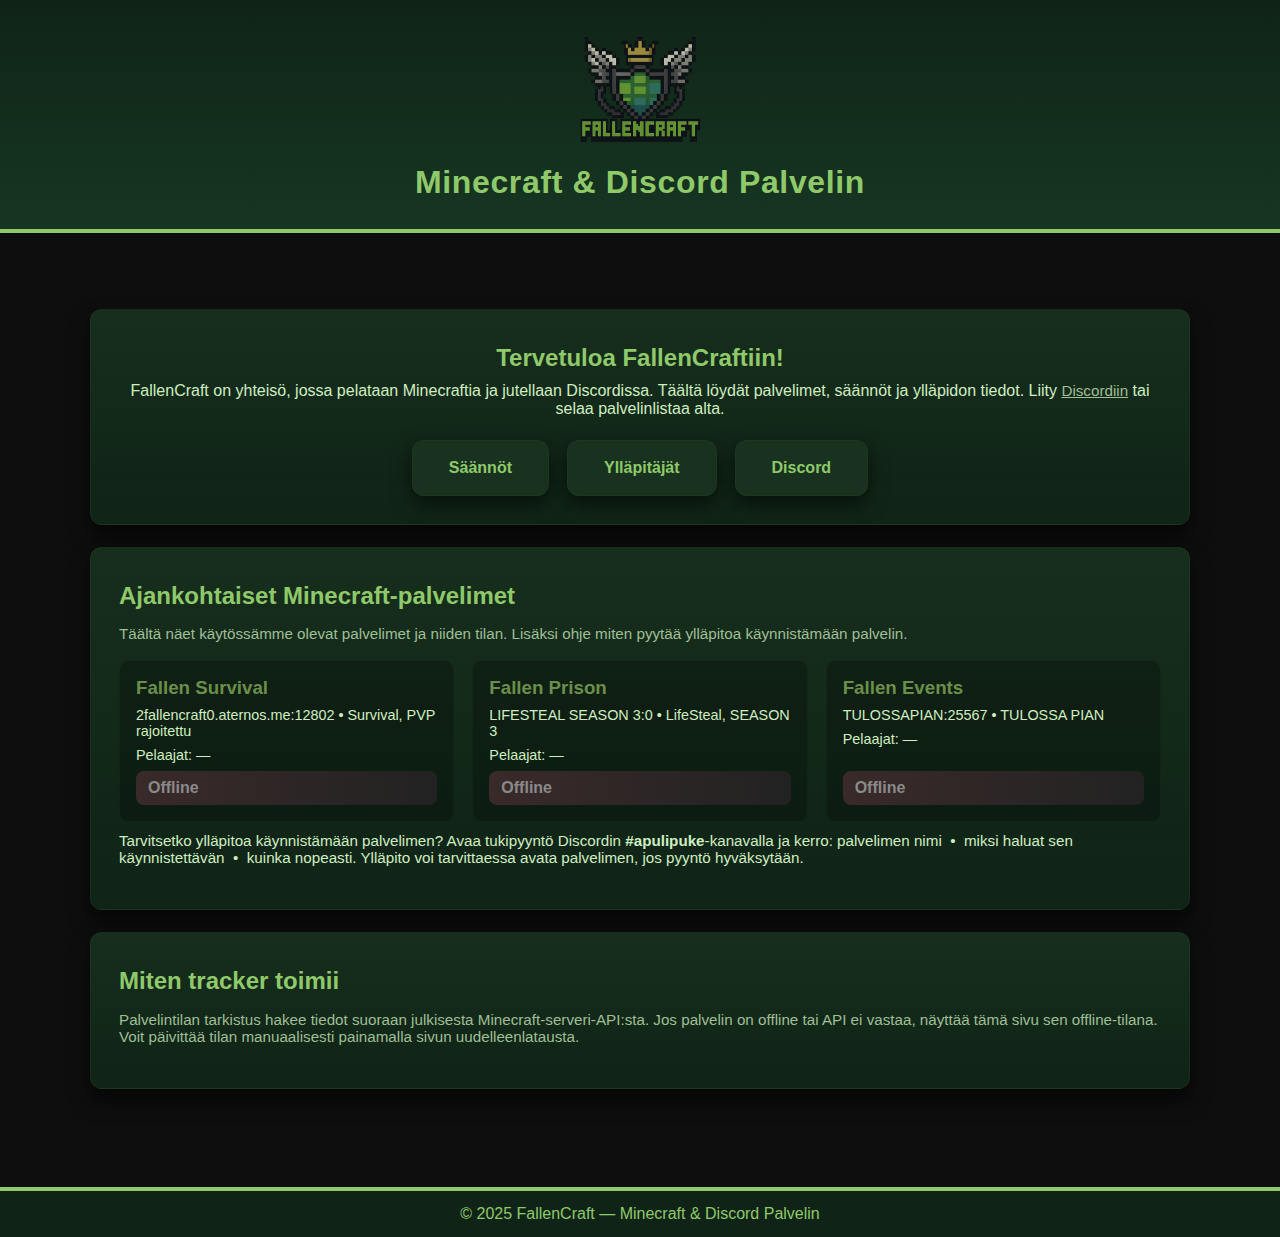
<file: index.html>
<!doctype html>
<html lang="fi">
<head>
<meta charset="utf-8" />
<meta name="viewport" content="width=device-width,initial-scale=1" />
<title>FallenCraft — Minecraft & Discord Palvelin</title>
<style>
  :root{
    --bg-dark:#0f2417; /* header dark */
    --panel-dark:#0e0e0e; /* main bg */
    --accent:#8fc96a; /* light green */
    --accent-dark:#6b8f4a;
    --card:#18321f; /* card bg */
    --muted:#bfe7a8;
    --shadow: 0 12px 20px rgba(0,0,0,0.6);
    font-family: "Segoe UI", Roboto, "Helvetica Neue", Arial, sans-serif;
  }
  html,body{height:100%;margin:0;background:var(--panel-dark);color:var(--muted);}
  header{
    background:linear-gradient(180deg, var(--bg-dark) 0%, #163622 100%);
    border-bottom:4px solid var(--accent);
    padding:28px 16px;
    text-align:center;
  }
  .logo {
    width:128px;
    height:128px;
    margin:0 auto 8px;
    background-image: url('images/fallencraftlogo.png');
    background-size:contain;
    background-repeat:no-repeat;
    background-position:center;
  }
  header h1{
    margin:6px 0 0;
    color:var(--accent);
    font-weight:700;
    font-size:2rem;
    letter-spacing:0.02em;
  }
  nav{
    display:flex;
    justify-content:center;
    gap:28px;
    padding:12px 0;
    background:transparent;
  }
  nav a{
    color:var(--accent);
    text-decoration:none;
    padding:8px 12px;
    border-radius:6px;
    transition:all .15s ease;
  }
  nav a:hover{
    background:rgba(143,201,106,0.06);
    box-shadow:inset 0 0 12px rgba(0,0,0,.6);
  }
  main{
    max-width:1100px;
    margin:36px auto;
    padding:40px 28px;
    background:transparent;
  }
  .card{
    background:linear-gradient(180deg, rgba(24,50,31,0.9), rgba(16,40,24,0.85));
    border-radius:12px;
    padding:28px;
    border:1px solid rgba(143,201,106,0.06);
    box-shadow:var(--shadow);
    margin-bottom:22px;
  }
  .center{text-align:center}
  h2{
    color:var(--accent);
    margin:6px 0 10px;
  }
  p.lead{
    color:#cfeec0;
    margin:0 0 22px;
  }
  .links{
    display:flex;
    justify-content:center;
    gap:18px;
    margin-top:18px;
  }
  .btn{
    display:inline-block;
    padding:18px 36px;
    border-radius:12px;
    background:var(--card);
    color:var(--accent);
    text-decoration:none;
    font-weight:600;
    box-shadow:0 8px 20px rgba(0,0,0,.6);
    border:1px solid rgba(143,201,106,0.04);
  }
  .servers-grid{
    display:grid;
    grid-template-columns:repeat(auto-fit,minmax(260px,1fr));
    gap:18px;
    margin-top:18px;
  }
  .server{
    background:rgba(0,0,0,0.25);
    padding:16px;
    border-radius:10px;
    border:1px solid rgba(143,201,106,0.04);
    display:flex;
    flex-direction:column;
    gap:8px;
    min-height:120px;
  }
  .server h3{
    margin:0;
    color:var(--accent-dark);
  }
  .meta{
    font-size:0.9rem;
    color:#cfeec0;
  }
  .status{
    margin-top:auto;
    font-weight:700;
    padding:8px 12px;
    border-radius:8px;
    display:inline-block;
  }
  .online{
    background:linear-gradient(90deg,#1b5d2b,#3ba14a);
    color:#072109;
  }
  .offline{
    background:linear-gradient(90deg,#3a2a2a,#222);
    color:#8a8a8a;
  }
  footer{
    border-top:4px solid var(--accent);
    padding:14px 0;
    text-align:center;
    margin-top:36px;
    background:var(--bg-dark);
    color:var(--accent);
    position:relative;
  }
  .small{
    font-size:0.9rem;
    color:#bfe7a8;
  }
  .muted{
    color:#9fbf95;
    font-size:0.95rem;
  }
  .help-note{
    margin-top:10px;
    font-size:0.95rem;
    color:#cfeec0;
  }
  /* responsive */
  @media (max-width:640px){
    header h1{font-size:1.4rem;}
    .btn{padding:12px 18px;}
    .logo{width:88px;height:88px;}
  }
</style>
</head>
<body>
<header>
  <div class="logo" aria-hidden="true"></div>
  <h1>Minecraft & Discord Palvelin</h1>
</header>

<main>
  <section class="card center" id="intro">
    <h2>Tervetuloa FallenCraftiin!</h2>
    <p class="lead">FallenCraft on yhteisö, jossa pelataan Minecraftia ja jutellaan Discordissa. Täältä löydät palvelimet, säännöt ja ylläpidon tiedot. Liity <a href="discord.html" class="muted">Discordiin</a> tai selaa palvelinlistaa alta.</p>

    <div class="links">
      <a class="btn" href="rules.html">Säännöt</a>
      <a class="btn" href="staff.html">Ylläpitäjät</a>
      <a class="btn" href="discord.html">Discord</a>
    </div>
  </section>

  <section class="card" id="servers">
    <h2>Ajankohtaiset Minecraft-palvelimet</h2>
    <p class="muted">Täältä näet käytössämme olevat palvelimet ja niiden tilan. Lisäksi ohje miten pyytää ylläpitoa käynnistämään palvelin.</p>

    <div class="servers-grid" id="serversGrid">
      <!-- Serverit generoidaan JS:llä -->
      <div class="server">
        <h3>esimerkki.fallen.fi</h3>
        <div class="meta">Mode: Survival • Portti: 25565</div>
        <div class="meta">Pelaajat: —</div>
        <div class="status offline">Tarkistetaan...</div>
      </div>
    </div>

    <p class="help-note">Tarvitsetko ylläpitoa käynnistämään palvelimen? Avaa tukipyyntö Discordin <strong>#apulipuke</strong>-kanavalla ja kerro:
      palvelimen nimi &nbsp;•&nbsp; miksi haluat sen käynnistettävän &nbsp;•&nbsp; kuinka nopeasti. Ylläpito voi tarvittaessa avata palvelimen, jos pyyntö hyväksytään.</p>
  </section>

  <section class="card" id="howto">
    <h2>Miten tracker toimii</h2>
    <p class="muted">Palvelintilan tarkistus hakee tiedot suoraan julkisesta Minecraft-serveri-API:sta. Jos palvelin on offline tai API ei vastaa, näyttää tämä sivu sen offline-tilana. Voit päivittää tilan manuaalisesti painamalla sivun uudelleenlatausta.</p>
  </section>
</main>

<footer>
  <div>© 2025 FallenCraft — Minecraft & Discord Palvelin</div>
</footer>

<script>
const SERVER_LIST = [
  { name: "Fallen Survival", host: "2fallencraft0.aternos.me", port: 12802, note: "Survival, PVP rajoitettu" },
  { name: "Fallen Prison", host: "LIFESTEAL SEASON 3", port: 00000, note: "LifeSteal, SEASON 3" },
  { name: "Fallen Events", host: "TULOSSAPIAN", port: 25567, note: "TULOSSA PIAN" }
];

// Tilalukko estämään päällekkäiset päivitykset
let isRefreshing = false;

function makeServerCard(srv){
  const wrap = document.createElement('div');
  wrap.className = 'server';
  wrap.innerHTML = `
    <h3>${escapeHtml(srv.name)}</h3>
    <div class="meta">${escapeHtml(srv.host)}:${escapeHtml(srv.port)} • ${escapeHtml(srv.note || '')}</div>
    <div class="meta players">Pelaajat: <span class="playersCount">-</span></div>
    <div class="status statusTag offline">Tarkistetaan...</div>
  `;
  return wrap;
}

// Escape HTML safe text for insertion
function escapeHtml(text){
  return String(text).replace(/[&<>"']/g, function(m){
    return {
      '&':'&amp;',
      '<':'&lt;',
      '>':'&gt;',
      '"':'&quot;',
      "'":'&#39;'
    }[m];
  });
}

async function fetchServerStatus(host, port){
  try {
    // API kutsu
    const url = `https://api.mcsrvstat.us/2/${host}:${port}`;
    const res = await fetch(url);
    if(!res.ok) throw new Error('HTTP error ' + res.status);
    const data = await res.json();
    return data;
  } catch(e) {
    return null;
  }
}

async function refreshServers(){
  if(isRefreshing) return;
  isRefreshing = true;

  const container = document.getElementById('serversGrid');
  container.innerHTML = ''; // Tyhjennä aiemmat

  for(const srv of SERVER_LIST){
    const card = makeServerCard(srv);
    container.appendChild(card);

    // Haetaan tila
    const statusDiv = card.querySelector('.statusTag');
    const playersSpan = card.querySelector('.playersCount');

    if(srv.note === "TULOSSAPIAN"){
      // Jos palvelin on tulossa pian, näytetään aina offline-teksti
      statusDiv.textContent = "Tulossa pian";
      statusDiv.className = "status offline";
      playersSpan.textContent = "—";
      continue;
    }

    const data = await fetchServerStatus(srv.host, srv.port);

    if(data && data.online){
      statusDiv.textContent = "Online";
      statusDiv.className = "status online";
      playersSpan.textContent = `${data.players.online} / ${data.players.max}`;
    } else {
      statusDiv.textContent = "Offline";
      statusDiv.className = "status offline";
      playersSpan.textContent = "—";
    }
  }

  isRefreshing = false;
}

// Automaattinen päivitys 5 minuutin välein
refreshServers();
setInterval(refreshServers, 5 * 60 * 1000);
</script>
</body>
</html>
</file>
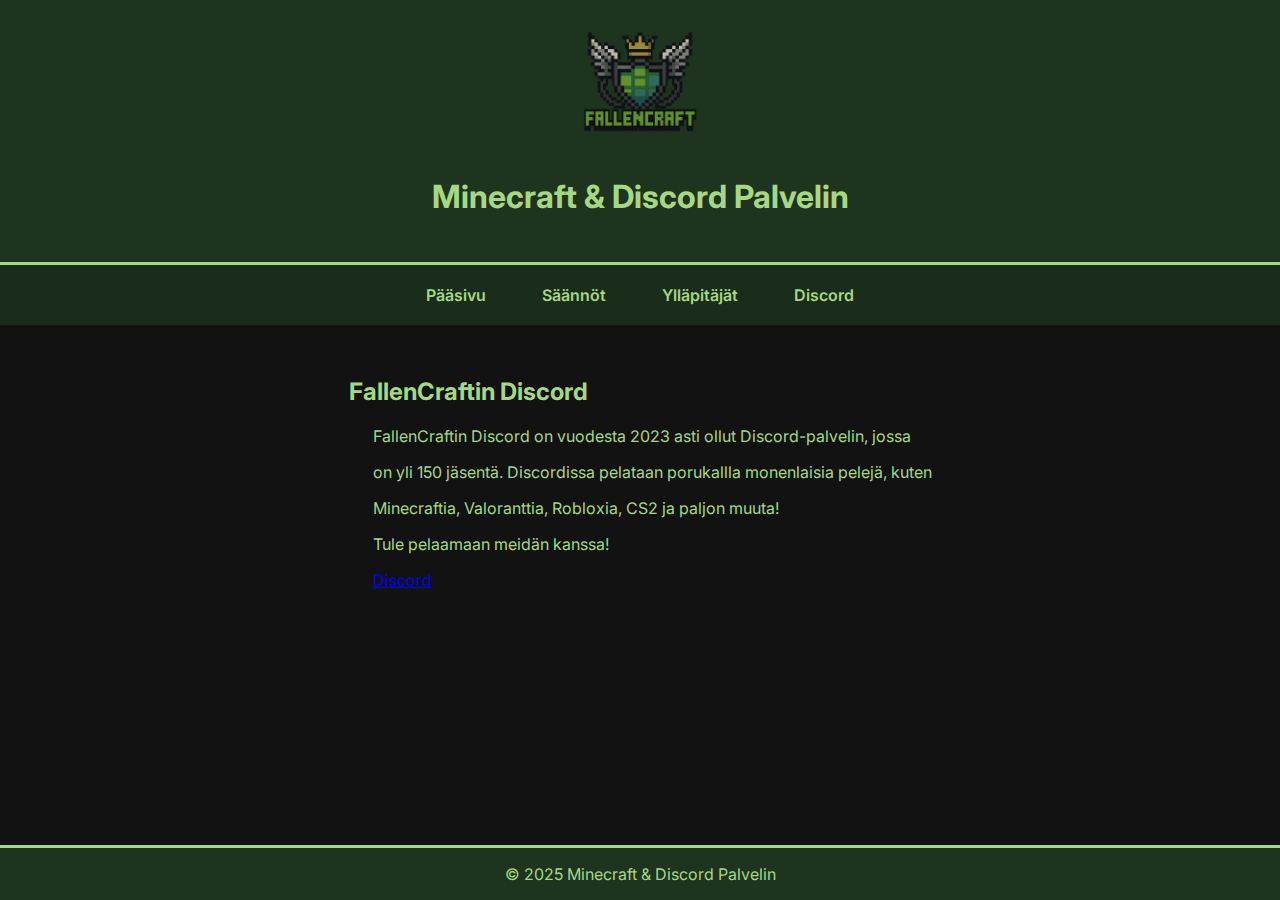
<file: discord.html>
<!DOCTYPE html>
<html lang="fi">
<head>
<meta charset="UTF-8" />
<title>Säännöt – Minecraft & Discord Palvelin</title>
<style>
  /* Sama CSS kuin index.html:ssä */
  @import url('https://fonts.googleapis.com/css2?family=Inter&display=swap');

  body {
    margin: 0;
    font-family: 'Inter', sans-serif;
    background-color: #121212;
    color: #a6d785;
    min-height: 100vh;
    display: flex;
    flex-direction: column;
  }

  header {
    background-color: #1f341f;
    padding: 1.5rem 2rem;
    text-align: center;
    border-bottom: 3px solid #a6d785;
  }

  header img {
    height: 120px;
    margin-bottom: 0.5rem;
  }

  nav {
    background-color: #1a2c1a;
    padding: 0.75rem 0;
    display: flex;
    justify-content: center;
    gap: 1.5rem;
  }

  nav a {
    color: #a6d785;
    text-decoration: none;
    font-weight: 600;
    padding: 0.5rem 1rem;
    border-radius: 5px;
    transition: background-color 0.3s ease;
  }

  nav a:hover {
    background-color: #a6d785;
    color: #121212;
  }

  main {
    flex-grow: 1;
    padding: 2rem;
    max-width: 900px;
    margin: 0 auto;
  }

  footer {
    text-align: center;
    padding: 1rem 2rem;
    background-color: #1f341f;
    color: #a6d785;
    border-top: 3px solid #a6d785;
  }

  h1, h2 {
    color: #a6d785;
  }

  ul {
    list-style-type: disc;
    padding-left: 1.5rem;
  }

</style>
</head>
<body>
  <header>
    <img src="images/fallencraftlogo.png" alt="Palvelimen logo" />
    <h1>Minecraft & Discord Palvelin</h1>
  </header>

  <nav>
    <a href="index.html">Pääsivu</a>
    <a href="rules.html">Säännöt</a>
    <a href="staff.html">Ylläpitäjät</a>
    <a href="https://discord.gg/rrr5ZZqaBk">Discord</a>
  </nav>

  <main>
    <h2>FallenCraftin Discord</h2>
    <ul>
      <p>FallenCraftin Discord on vuodesta 2023 asti ollut Discord-palvelin, jossa</p>
      <p>on yli 150 jäsentä. Discordissa pelataan porukallla monenlaisia pelejä, kuten</p>
      <p>Minecraftia, Valoranttia, Robloxia, CS2 ja paljon muuta!</p>
      <p>Tule pelaamaan meidän kanssa!</p>
      <p><a href="https://discord.gg/rrr5ZZqaBk">Discord</a></p>
    </ul>
  </main>

  <footer>
    &copy; 2025 Minecraft & Discord Palvelin
  </footer>
</body>
</html>
</file>
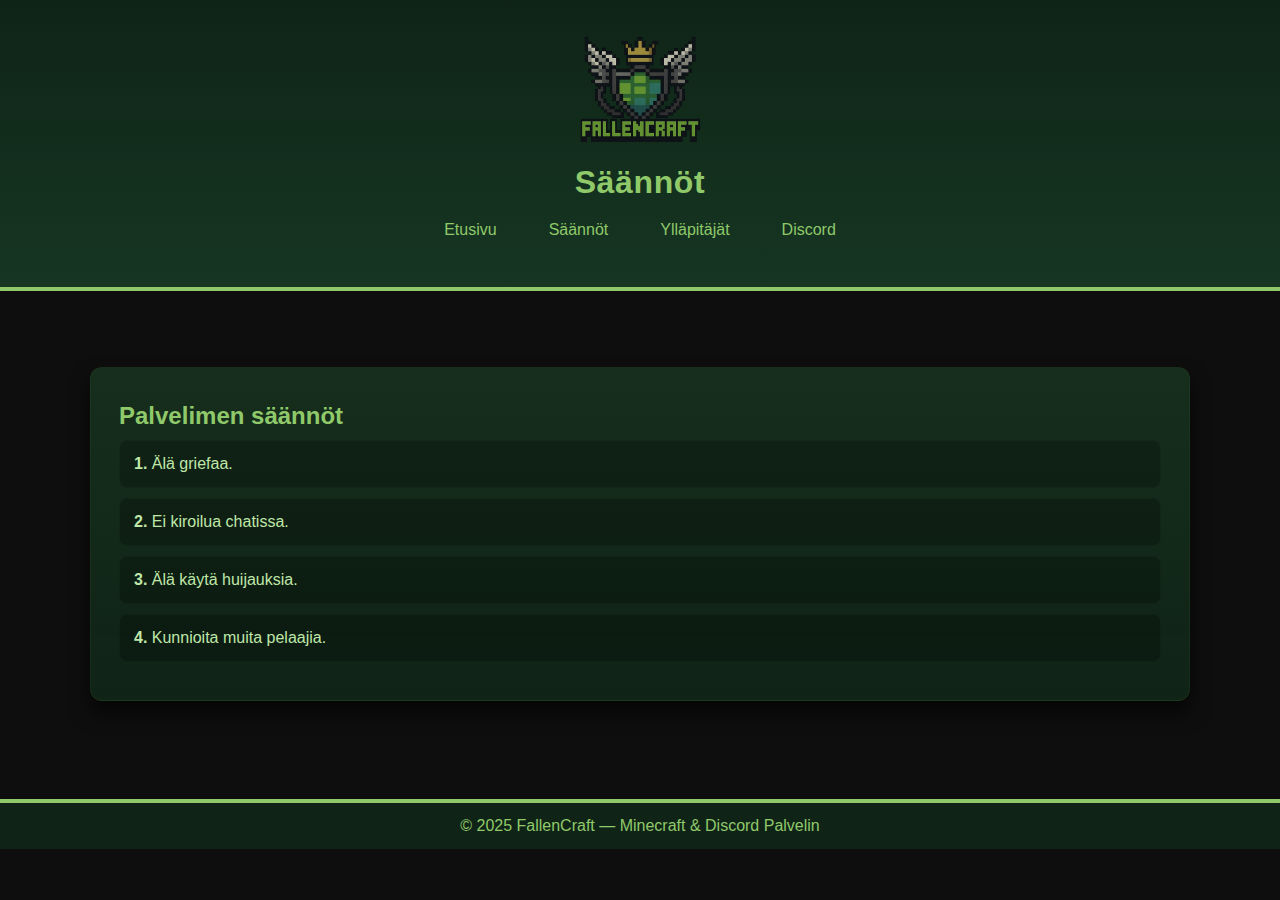
<file: rules.html>
<!doctype html>
<html lang="fi">
<head>
<meta charset="utf-8" />
<meta name="viewport" content="width=device-width,initial-scale=1" />
<title>Säännöt — FallenCraft</title>
<style>
  /* Sama CSS kuin pääsivulla */
  :root{
    --bg-dark:#0f2417;
    --panel-dark:#0e0e0e;
    --accent:#8fc96a;
    --accent-dark:#6b8f4a;
    --card:#18321f;
    --muted:#bfe7a8;
    --shadow: 0 12px 20px rgba(0,0,0,0.6);
    font-family: "Segoe UI", Roboto, "Helvetica Neue", Arial, sans-serif;
  }
  html,body{height:100%;margin:0;background:var(--panel-dark);color:var(--muted);}
  header{
    background:linear-gradient(180deg, var(--bg-dark) 0%, #163622 100%);
    border-bottom:4px solid var(--accent);
    padding:28px 16px;
    text-align:center;
  }
  .logo {
    width:128px;
    height:128px;
    margin:0 auto 8px;
    background-image: url('images/fallencraftlogo.png');
    background-size:contain;
    background-repeat:no-repeat;
    background-position:center;
  }
  header h1{
    margin:6px 0 0;
    color:var(--accent);
    font-weight:700;
    font-size:2rem;
    letter-spacing:0.02em;
  }
  nav{
    display:flex;
    justify-content:center;
    gap:28px;
    padding:12px 0;
  }
  nav a{
    color:var(--accent);
    text-decoration:none;
    padding:8px 12px;
    border-radius:6px;
    transition:all .15s ease;
  }
  nav a:hover{
    background:rgba(143,201,106,0.06);
    box-shadow:inset 0 0 12px rgba(0,0,0,.6);
  }
  main{
    max-width:1100px;
    margin:36px auto;
    padding:40px 28px;
  }
  .card{
    background:linear-gradient(180deg, rgba(24,50,31,0.9), rgba(16,40,24,0.85));
    border-radius:12px;
    padding:28px;
    border:1px solid rgba(143,201,106,0.06);
    box-shadow:var(--shadow);
    margin-bottom:22px;
  }
  h2{
    color:var(--accent);
    margin:6px 0 10px;
  }
  .rule{
    background:rgba(0,0,0,0.25);
    padding:14px;
    border-radius:8px;
    margin-bottom:10px;
    border:1px solid rgba(143,201,106,0.04);
  }
  footer{
    border-top:4px solid var(--accent);
    padding:14px 0;
    text-align:center;
    margin-top:36px;
    background:var(--bg-dark);
    color:var(--accent);
  }
</style>
</head>
<body>
<header>
  <div class="logo"></div>
  <h1>Säännöt</h1>
  <nav>
    <a href="index.html">Etusivu</a>
    <a href="rules.html">Säännöt</a>
    <a href="staff.html">Ylläpitäjät</a>
    <a href="discord.html">Discord</a>
  </nav>
</header>

<main>
  <section class="card">
    <h2>Palvelimen säännöt</h2>
    <div class="rule"><strong>1.</strong> Älä griefaa.</div>
    <div class="rule"><strong>2.</strong> Ei kiroilua chatissa.</div>
    <div class="rule"><strong>3.</strong> Älä käytä huijauksia.</div>
    <div class="rule"><strong>4.</strong> Kunnioita muita pelaajia.</div>
  </section>
</main>

<footer>
  © 2025 FallenCraft — Minecraft & Discord Palvelin
</footer>
</body>
</html>
</file>
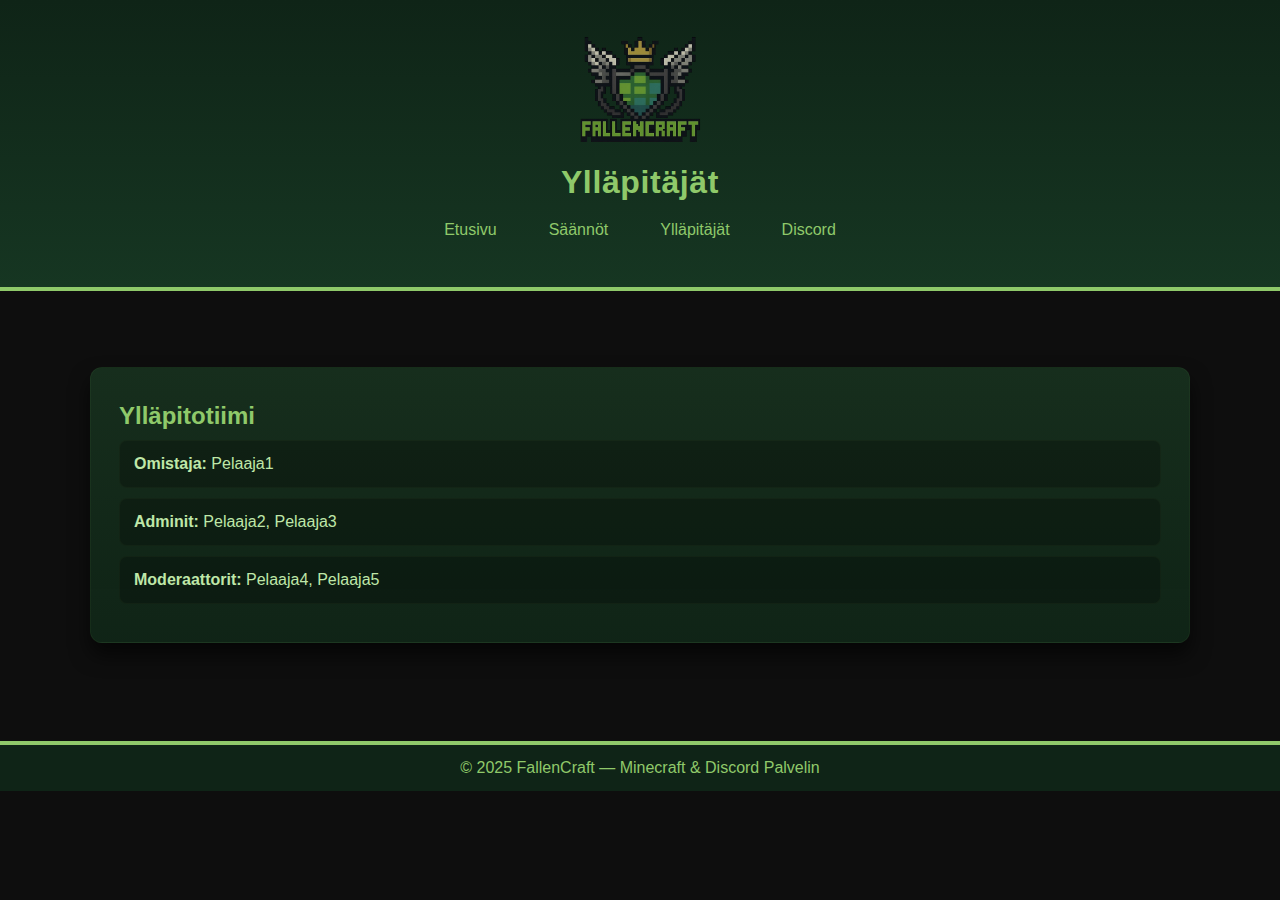
<file: staff.html>
<!doctype html>
<html lang="fi">
<head>
<meta charset="utf-8" />
<meta name="viewport" content="width=device-width,initial-scale=1" />
<title>Ylläpitäjät — FallenCraft</title>
<style>
  /* Sama CSS kuin rules.html:ssa */
  :root{
    --bg-dark:#0f2417;
    --panel-dark:#0e0e0e;
    --accent:#8fc96a;
    --accent-dark:#6b8f4a;
    --card:#18321f;
    --muted:#bfe7a8;
    --shadow: 0 12px 20px rgba(0,0,0,0.6);
    font-family: "Segoe UI", Roboto, "Helvetica Neue", Arial, sans-serif;
  }
  html,body{height:100%;margin:0;background:var(--panel-dark);color:var(--muted);}
  header{
    background:linear-gradient(180deg, var(--bg-dark) 0%, #163622 100%);
    border-bottom:4px solid var(--accent);
    padding:28px 16px;
    text-align:center;
  }
  .logo {
    width:128px;
    height:128px;
    margin:0 auto 8px;
    background-image: url('images/fallencraftlogo.png');
    background-size:contain;
    background-repeat:no-repeat;
    background-position:center;
  }
  header h1{
    margin:6px 0 0;
    color:var(--accent);
    font-weight:700;
    font-size:2rem;
    letter-spacing:0.02em;
  }
  nav{
    display:flex;
    justify-content:center;
    gap:28px;
    padding:12px 0;
  }
  nav a{
    color:var(--accent);
    text-decoration:none;
    padding:8px 12px;
    border-radius:6px;
    transition:all .15s ease;
  }
  nav a:hover{
    background:rgba(143,201,106,0.06);
    box-shadow:inset 0 0 12px rgba(0,0,0,.6);
  }
  main{
    max-width:1100px;
    margin:36px auto;
    padding:40px 28px;
  }
  .card{
    background:linear-gradient(180deg, rgba(24,50,31,0.9), rgba(16,40,24,0.85));
    border-radius:12px;
    padding:28px;
    border:1px solid rgba(143,201,106,0.06);
    box-shadow:var(--shadow);
    margin-bottom:22px;
  }
  h2{
    color:var(--accent);
    margin:6px 0 10px;
  }
  .staff-box{
    background:rgba(0,0,0,0.25);
    padding:14px;
    border-radius:8px;
    margin-bottom:10px;
    border:1px solid rgba(143,201,106,0.04);
  }
  footer{
    border-top:4px solid var(--accent);
    padding:14px 0;
    text-align:center;
    margin-top:36px;
    background:var(--bg-dark);
    color:var(--accent);
  }
</style>
</head>
<body>
<header>
  <div class="logo"></div>
  <h1>Ylläpitäjät</h1>
  <nav>
    <a href="index.html">Etusivu</a>
    <a href="rules.html">Säännöt</a>
    <a href="staff.html">Ylläpitäjät</a>
    <a href="discord.html">Discord</a>
  </nav>
</header>

<main>
  <section class="card">
    <h2>Ylläpitotiimi</h2>
    <div class="staff-box"><strong>Omistaja:</strong> Pelaaja1</div>
    <div class="staff-box"><strong>Adminit:</strong> Pelaaja2, Pelaaja3</div>
    <div class="staff-box"><strong>Moderaattorit:</strong> Pelaaja4, Pelaaja5</div>
  </section>
</main>

<footer>
  © 2025 FallenCraft — Minecraft & Discord Palvelin
</footer>
</body>
</html>
</file>
